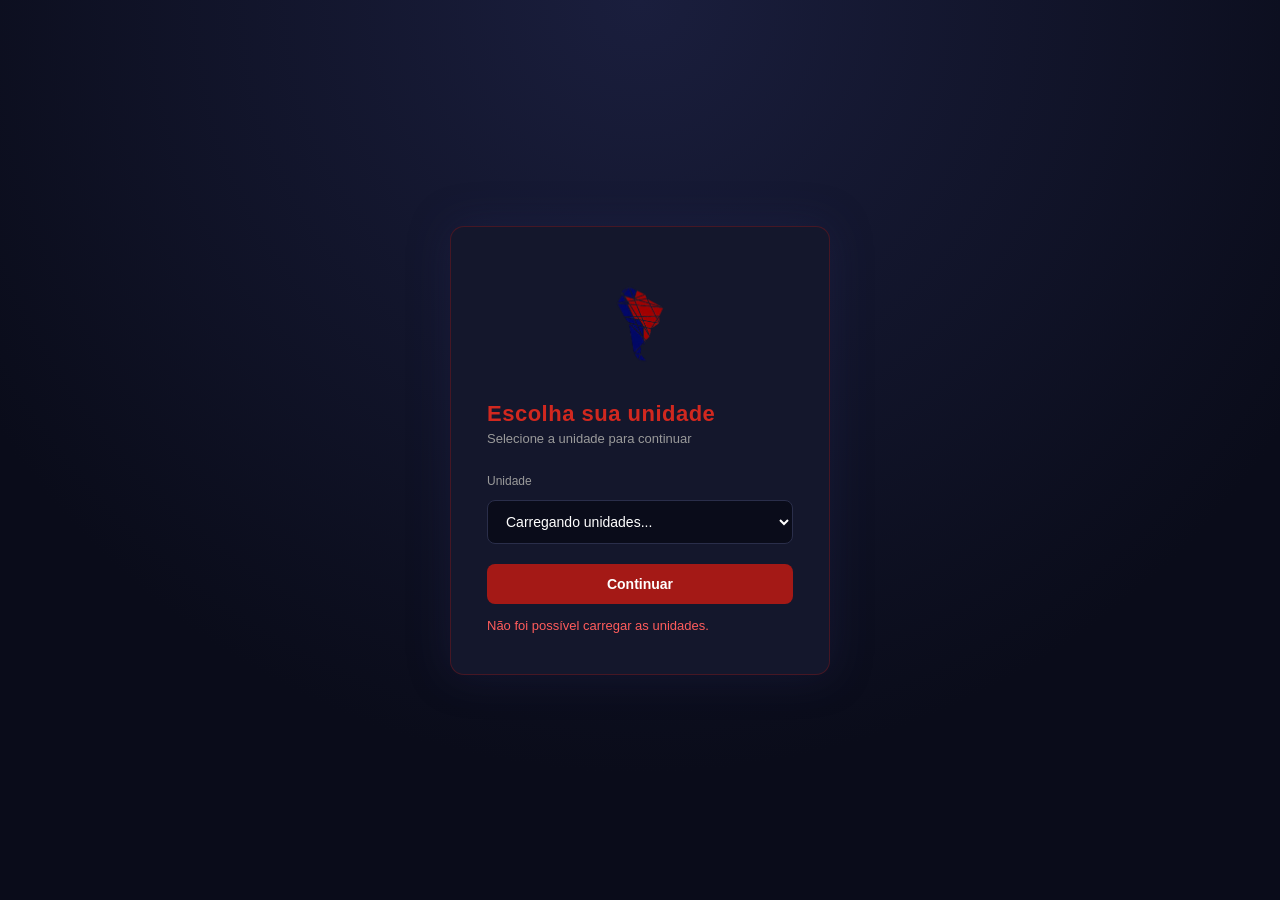
<file: APP/frontend/index.html>
<!DOCTYPE html>
<html lang="pt-BR">
<head>
<meta charset="UTF-8">
<meta name="viewport" content="width=device-width, initial-scale=1.0">
<title>IFP — Login</title>
<link rel="stylesheet" href="style.css">
</head>
<body>

<div class="login-wrapper">
  <div class="login-card">
    <img src="LOGO-IFP.png" alt="Logo IFP" class="login-logo">
    <h1>Escolha sua unidade</h1>
    <p class="subtitle">Selecione a unidade para continuar</p>

    <label for="select-unidade">Unidade</label>
    <select id="select-unidade">
      <option value="">Carregando unidades...</option>
    </select>

    <button class="btn btn-primary" id="btn-continuar" style="margin-top:20px;">Continuar</button>
    <div class="erro-msg" id="erro-msg"></div>
  </div>
</div>

<script src="config.js"></script>
<script src="unidade.js"></script>
</body>
</html>
</file>
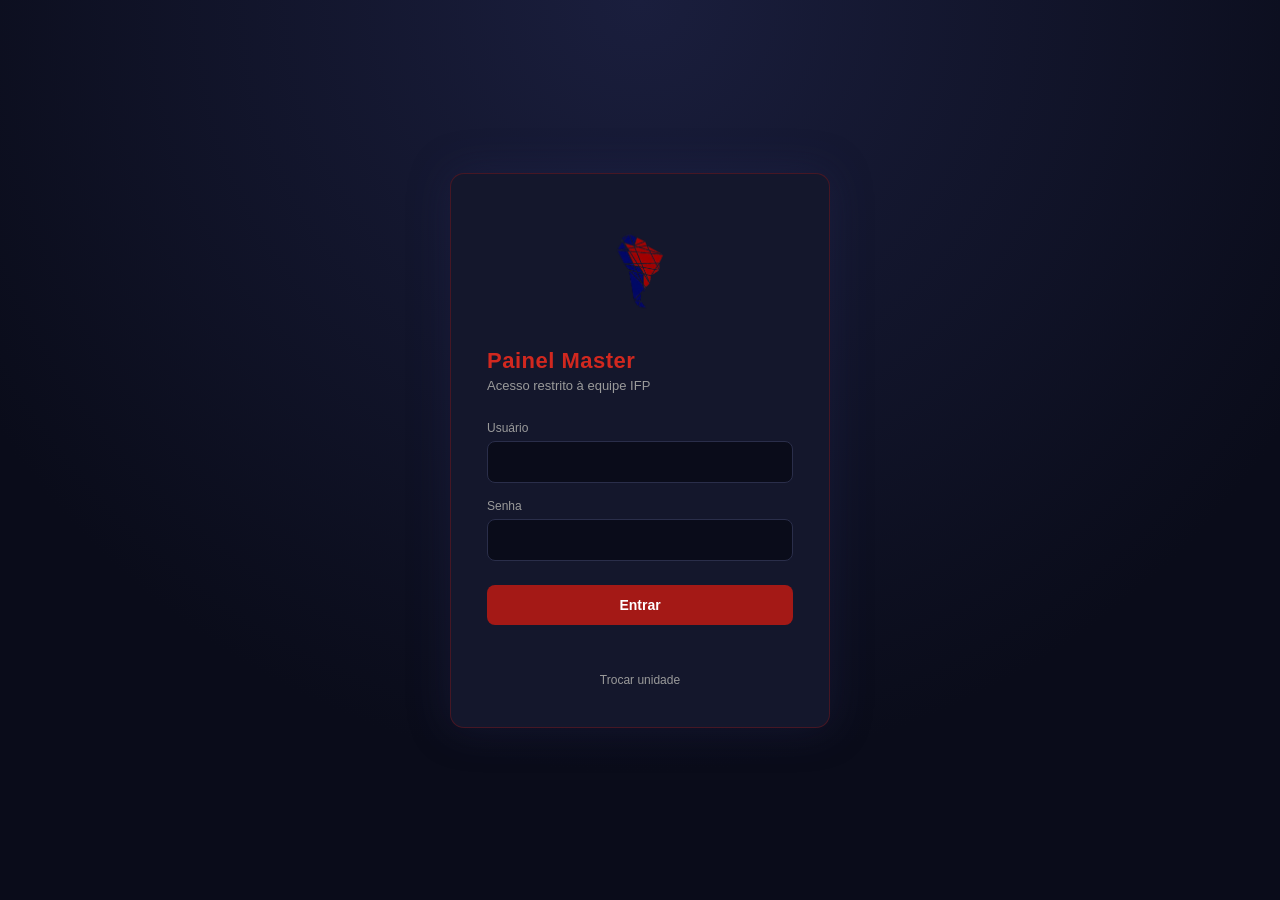
<file: APP/frontend/admin-dashboard.html>
<!DOCTYPE html>
<html lang="pt-BR">
<head>
<meta charset="UTF-8">
<meta name="viewport" content="width=device-width, initial-scale=1.0">
<title>IFP — Painel Master</title>
<link rel="stylesheet" href="style.css">
</head>
<body>

<div class="topbar">
  <div class="topbar-titulo">
    <img src="LOGO-IFP.png" alt="Logo IFP" class="topbar-logo">
    <h1>PAINEL MASTER</h1>
  </div>
  <button class="sair" id="btn-sair">Sair</button>
</div>

<div class="container container-wide">

  <div class="card">
    <h2>Resumo por unidade</h2>
    <table class="tabela-indicacoes" id="tabela-unidades">
      <thead>
        <tr><th>Unidade</th><th>Alunos</th><th>Indicações confirmadas</th><th>Pendentes</th></tr>
      </thead>
      <tbody id="corpo-unidades">
        <tr><td colspan="4">Carregando...</td></tr>
      </tbody>
    </table>
  </div>

  <div class="card">
    <h2>Indicações pendentes</h2>
    <p>Confirme manualmente após verificar o pagamento/recibo do indicado.</p>
    <table class="tabela-indicacoes" id="tabela-pendentes">
      <thead>
        <tr><th>Aluno indicador</th><th>Unidade</th><th>Indicado</th><th>Data</th><th>Ação</th></tr>
      </thead>
      <tbody id="corpo-pendentes">
        <tr><td colspan="5">Carregando...</td></tr>
      </tbody>
    </table>
  </div>

  <div class="card">
    <h2>Alunos</h2>
    <label for="filtro-unidade">Filtrar por unidade</label>
    <select id="filtro-unidade">
      <option value="">Todas as unidades</option>
    </select>
    <table class="tabela-indicacoes" id="tabela-alunos">
      <thead>
        <tr><th>Nome</th><th>CPF</th><th>Unidade</th><th>Cliques</th><th>Confirmadas</th><th>Saldo</th></tr>
      </thead>
      <tbody id="corpo-alunos">
        <tr><td colspan="6">Carregando...</td></tr>
      </tbody>
    </table>
  </div>

</div>

<script src="config.js"></script>
<script src="admin-dashboard.js"></script>
</body>
</html>
</file>
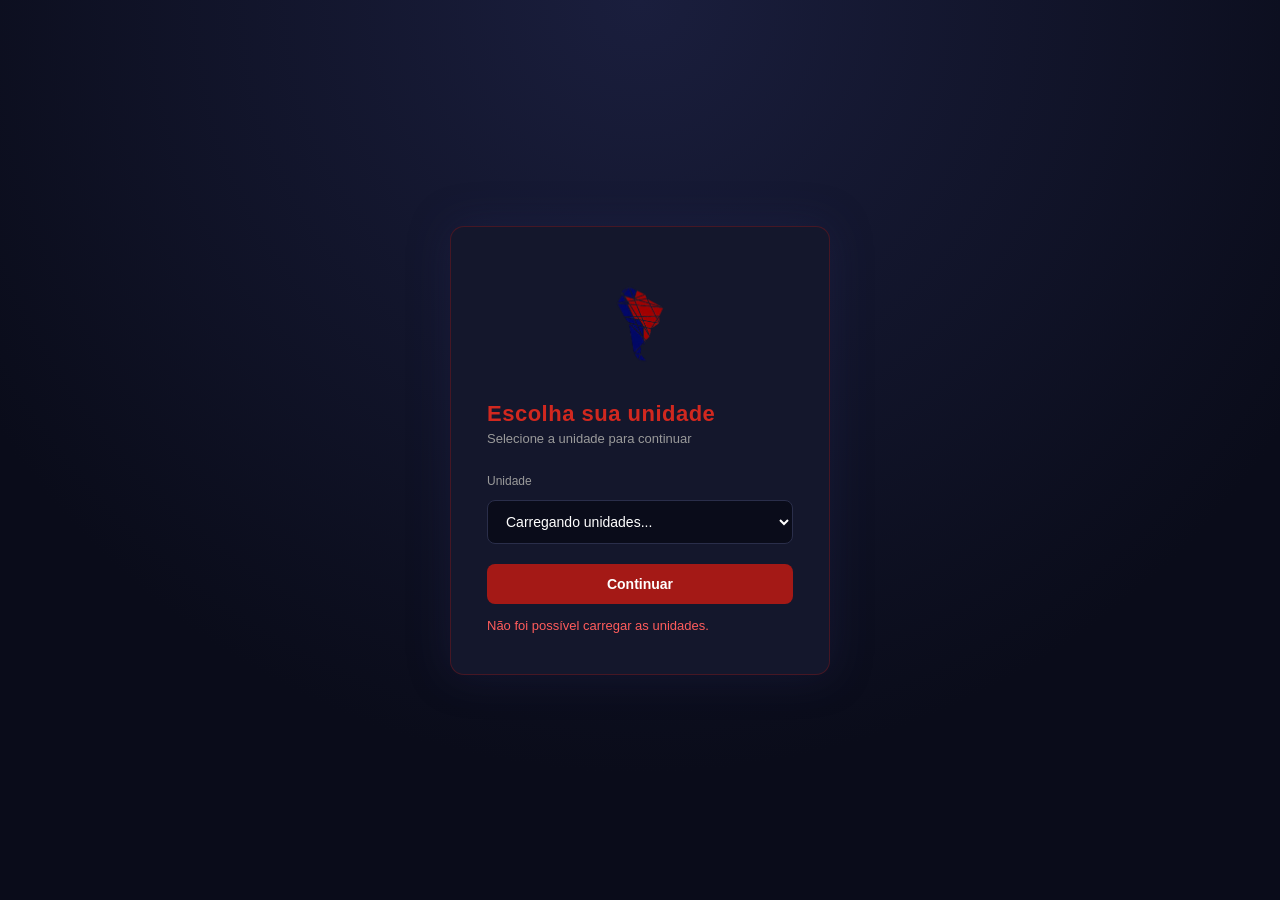
<file: APP/frontend/aluno-dashboard.html>
<!DOCTYPE html>
<html lang="pt-BR">
<head>
<meta charset="UTF-8">
<meta name="viewport" content="width=device-width, initial-scale=1.0">
<title>IFP — Meu Painel</title>
<link rel="stylesheet" href="style.css">
</head>
<body>

<div class="topbar">
  <div class="topbar-titulo">
    <img src="LOGO-IFP.png" alt="Logo IFP" class="topbar-logo">
    <h1>MEU PAINEL</h1>
  </div>
  <button class="sair" id="btn-sair">Sair</button>
</div>

<div class="container">
  <div class="card">
    <h2 id="aluno-nome">Carregando...</h2>
    <p id="aluno-unidade"></p>
  </div>

  <div class="kpi-grid-2x2">
    <div class="kpi-card">
      <div class="kpi-label">Cliques no seu link</div>
      <div class="kpi-valor" id="kpi-cliques">—</div>
    </div>
    <div class="kpi-card">
      <div class="kpi-label">Indicações confirmadas</div>
      <div class="kpi-valor" id="kpi-confirmadas">—</div>
    </div>
    <div class="kpi-card">
      <div class="kpi-label">Desconto na mensalidade</div>
      <div class="kpi-valor" id="kpi-desconto">—</div>
    </div>
    <div class="kpi-card">
      <div class="kpi-label">Saldo acumulado</div>
      <div class="kpi-valor" id="kpi-saldo">—</div>
    </div>
  </div>

  <div class="card">
    <h2>Seu link de indicação</h2>
    <p>Compartilhe esse link — cada pessoa que se matricular através dele conta como uma indicação sua.</p>
    <div class="link-box">
      <input type="text" id="link-afiliado" readonly>
      <button class="btn btn-outline" id="btn-copiar">Copiar</button>
    </div>
    <div class="erro-msg" id="copiar-msg"></div>
  </div>

  <div class="card">
    <h2>Suas indicações</h2>
    <table class="tabela-indicacoes" id="tabela-indicacoes">
      <thead>
        <tr><th>Nome</th><th>Status</th><th>Data</th></tr>
      </thead>
      <tbody id="corpo-indicacoes">
        <tr><td colspan="3">Carregando...</td></tr>
      </tbody>
    </table>
  </div>
</div>

<script src="config.js"></script>
<script src="aluno-dashboard.js"></script>
</body>
</html>
</file>
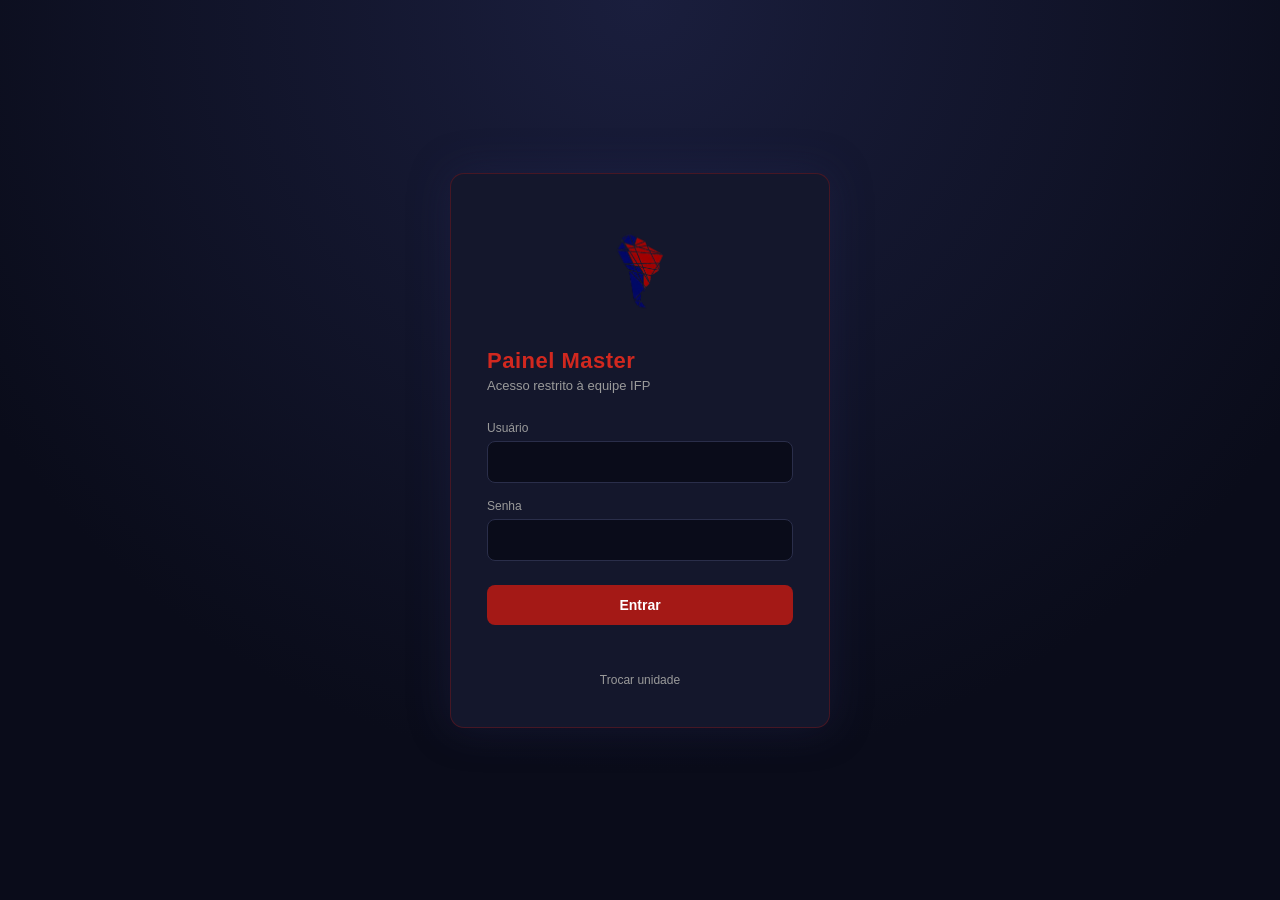
<file: APP/frontend/login-admin.html>
<!DOCTYPE html>
<html lang="pt-BR">
<head>
<meta charset="UTF-8">
<meta name="viewport" content="width=device-width, initial-scale=1.0">
<title>IFP — Login Admin</title>
<link rel="stylesheet" href="style.css">
</head>
<body>

<div class="login-wrapper">
  <div class="login-card">
    <img src="LOGO-IFP.png" alt="Logo IFP" class="login-logo">
    <h1>Painel Master</h1>
    <p class="subtitle">Acesso restrito à equipe IFP</p>

    <form id="form-login">
      <label for="usuario">Usuário</label>
      <input type="text" id="usuario" autocomplete="username" required>

      <label for="senha">Senha</label>
      <input type="password" id="senha" autocomplete="current-password" required>

      <button type="submit" class="btn btn-primary" id="btn-entrar">Entrar</button>
      <div class="erro-msg" id="erro-msg"></div>
    </form>
    <a href="index.html" class="link-voltar">Trocar unidade</a>
  </div>
</div>

<script src="config.js"></script>
<script src="login-admin.js"></script>
</body>
</html>
</file>
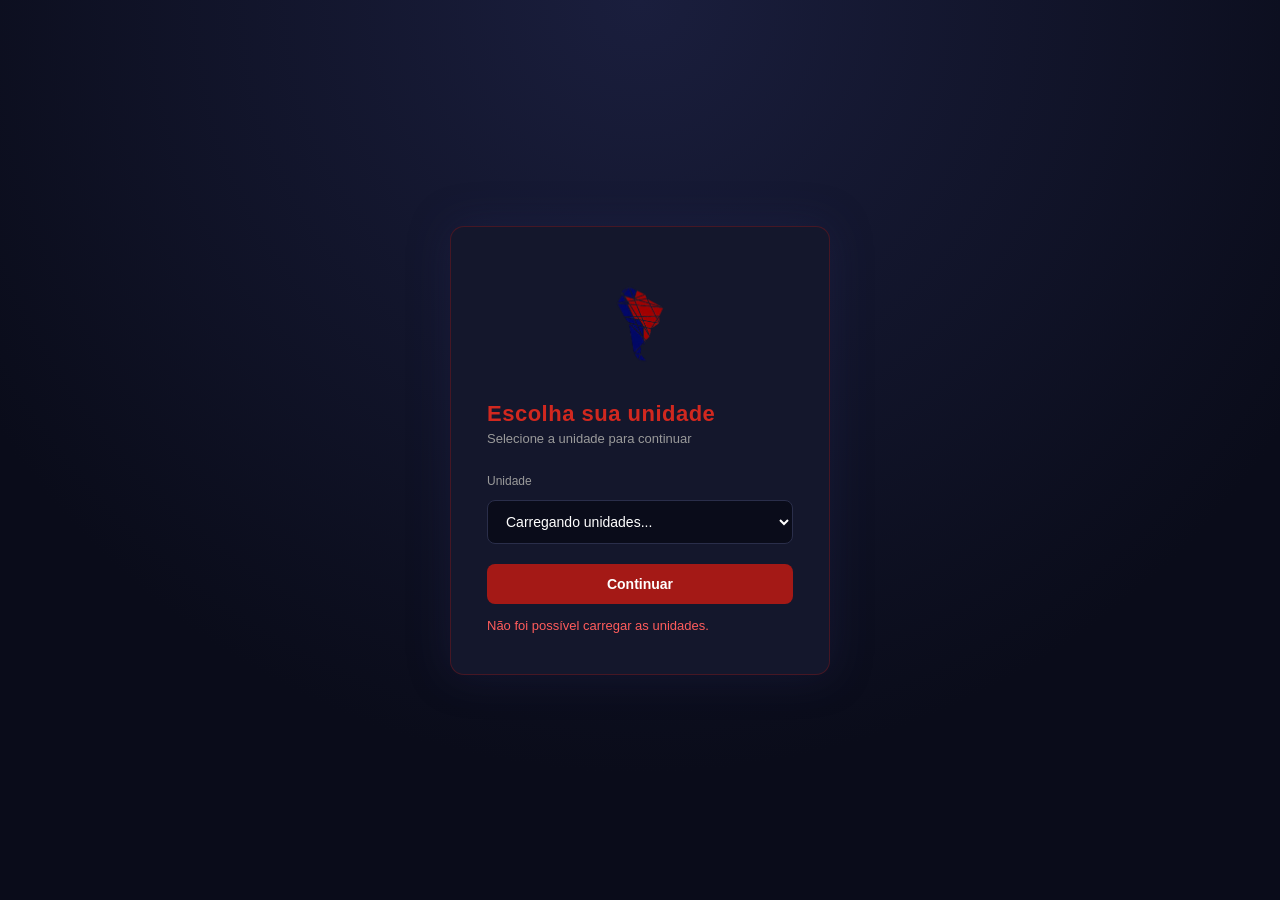
<file: APP/frontend/login-aluno.html>
<!DOCTYPE html>
<html lang="pt-BR">
<head>
<meta charset="UTF-8">
<meta name="viewport" content="width=device-width, initial-scale=1.0">
<title>IFP — Área do Aluno</title>
<link rel="stylesheet" href="style.css">
</head>
<body>

<div class="login-wrapper">
  <div class="login-card">
    <img src="LOGO-IFP.png" alt="Logo IFP" class="login-logo">
    <h1>Área do Aluno</h1>
    <p class="subtitle" id="unidade-atual">Unidade: —</p>

    <div class="tabs">
      <button class="tab-btn ativo" id="tab-login" type="button">Entrar</button>
      <button class="tab-btn" id="tab-cadastro" type="button">Cadastrar</button>
    </div>

    <form id="form-login">
      <label for="login-cpf">CPF</label>
      <input type="text" id="login-cpf" required>

      <label for="login-senha">Senha</label>
      <input type="password" id="login-senha" required>

      <button type="submit" class="btn btn-primary" id="btn-entrar">Entrar</button>
    </form>

    <form id="form-cadastro" style="display:none;">
      <label for="cad-nome">Nome completo</label>
      <input type="text" id="cad-nome" required>

      <label for="cad-cpf">CPF</label>
      <input type="text" id="cad-cpf" required>

      <label for="cad-email">E-mail</label>
      <input type="text" id="cad-email">

      <label for="cad-senha">Senha</label>
      <input type="password" id="cad-senha" required>

      <button type="submit" class="btn btn-primary" id="btn-cadastrar">Criar conta</button>
    </form>

    <div class="erro-msg" id="erro-msg"></div>
    <a href="index.html" class="link-voltar">Trocar unidade</a>
  </div>
</div>

<script src="config.js"></script>
<script src="login-aluno.js"></script>
</body>
</html>
</file>
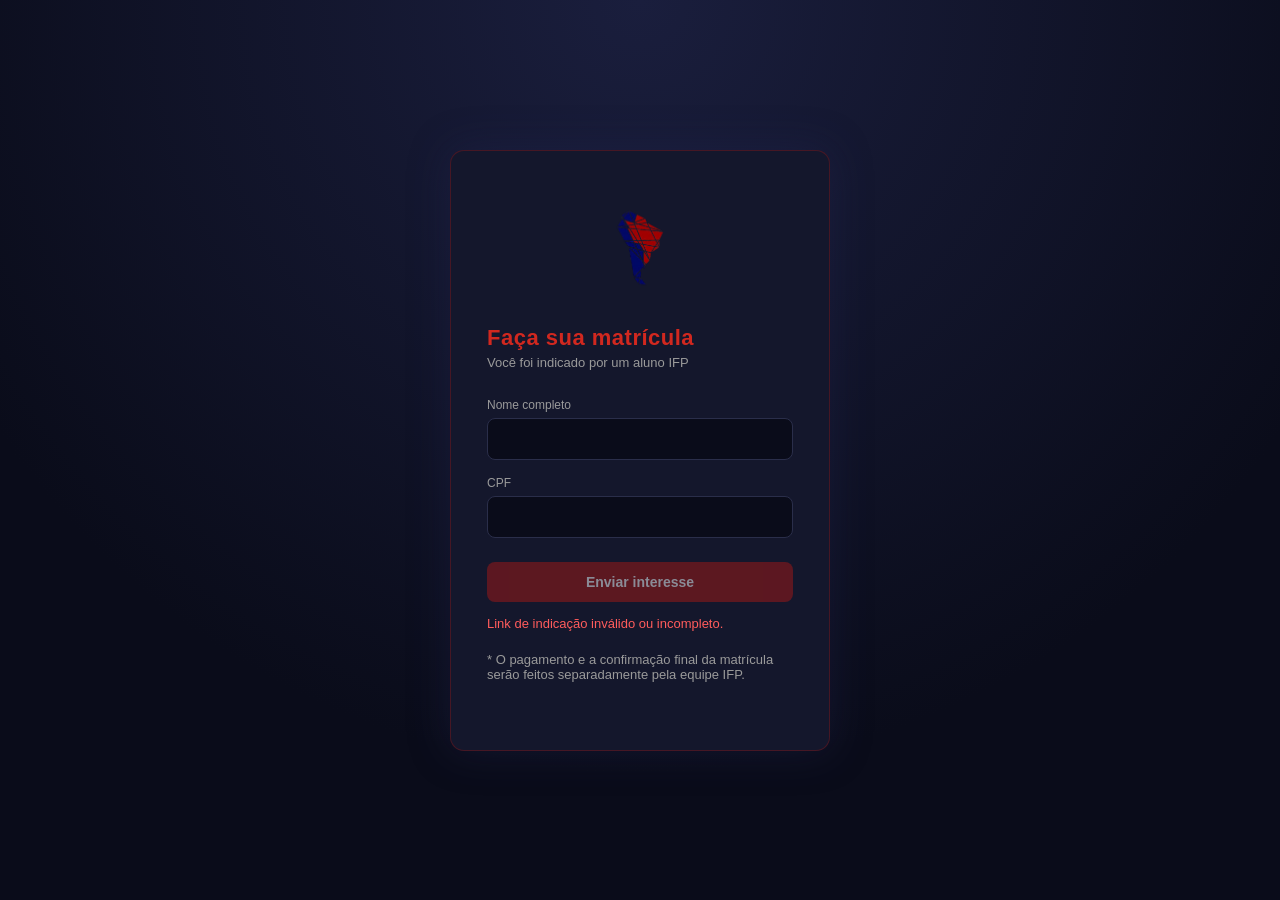
<file: APP/frontend/matricula.html>
<!DOCTYPE html>
<html lang="pt-BR">
<head>
<meta charset="UTF-8">
<meta name="viewport" content="width=device-width, initial-scale=1.0">
<title>IFP — Matrícula</title>
<link rel="stylesheet" href="style.css">
</head>
<body>

<div class="login-wrapper">
  <div class="login-card">
    <img src="LOGO-IFP.png" alt="Logo IFP" class="login-logo">
    <h1>Faça sua matrícula</h1>
    <p class="subtitle">Você foi indicado por um aluno IFP</p>

    <form id="form-matricula">
      <label for="nome">Nome completo</label>
      <input type="text" id="nome" required>

      <label for="cpf">CPF</label>
      <input type="text" id="cpf">

      <button type="submit" class="btn btn-primary" id="btn-enviar">Enviar interesse</button>
      <div class="erro-msg" id="msg"></div>
    </form>

    <p class="subtitle" style="margin-top:20px;">
      * O pagamento e a confirmação final da matrícula serão feitos separadamente pela equipe IFP.
    </p>
  </div>
</div>

<script src="config.js"></script>
<script src="matricula.js"></script>
</body>
</html>
</file>
<file: APP/frontend/style.css>
:root {
  --azul: #242957;
  --azul-claro: #3a4180;
  --vermelho: #A41916;
  --vermelho-claro: #d1281f;
  --cinza: #9a9a9a;
  --erro: #ff5c5c;
  --card-bg: #14172c;
}

* { box-sizing: border-box; }

body {
  margin: 0;
  font-family: 'Segoe UI', Arial, sans-serif;
  background: radial-gradient(circle at top, #1a1e3d 0%, #0a0c1a 70%);
  color: #fff;
  min-height: 100vh;
}

/* ---------- LOGIN ---------- */
.login-wrapper {
  min-height: 100vh;
  display: flex;
  align-items: center;
  justify-content: center;
  padding: 20px;
}

.login-logo {
  display: block;
  max-width: 220px;
  max-height: 110px;
  margin: 0 auto 24px auto;
}

.topbar-titulo {
  display: flex;
  align-items: center;
  gap: 14px;
}

.topbar-logo {
  height: 52px;
  width: auto;
}

.login-card {
  background: var(--card-bg);
  border: 1px solid rgba(164, 25, 22, 0.35);
  border-radius: 14px;
  padding: 40px 36px;
  width: 100%;
  max-width: 380px;
  box-shadow: 0 0 40px rgba(36, 41, 87, 0.35);
}

.login-card h1 {
  color: var(--vermelho-claro);
  font-size: 22px;
  margin: 0 0 4px 0;
  letter-spacing: 0.5px;
}

.login-card p.subtitle {
  color: var(--cinza);
  font-size: 13px;
  margin: 0 0 28px 0;
}

label {
  display: block;
  font-size: 12px;
  color: var(--cinza);
  margin-bottom: 6px;
  margin-top: 16px;
}

input[type="text"],
input[type="password"] {
  width: 100%;
  padding: 12px 14px;
  background: #0a0c1a;
  border: 1px solid #2a2e4a;
  border-radius: 8px;
  color: #fff;
  font-size: 14px;
  outline: none;
  transition: border-color .2s;
}

input[type="text"]:focus,
input[type="password"]:focus {
  border-color: var(--vermelho-claro);
}

.btn {
  cursor: pointer;
  border: none;
  border-radius: 8px;
  font-weight: 600;
  font-size: 14px;
  padding: 12px 18px;
  transition: transform .15s, box-shadow .15s, opacity .15s;
}

.btn-primary {
  background: var(--vermelho);
  color: #fff;
  width: 100%;
  margin-top: 24px;
}

.btn-primary:hover { box-shadow: 0 0 18px rgba(164, 25, 22, 0.55); }
.btn-primary:disabled { opacity: .5; cursor: not-allowed; }

.erro-msg {
  color: var(--erro);
  font-size: 13px;
  margin-top: 14px;
  min-height: 16px;
}

/* ---------- DASHBOARD ---------- */
.topbar {
  display: flex;
  align-items: center;
  justify-content: space-between;
  padding: 18px 28px;
  border-bottom: 1px solid rgba(164, 25, 22, 0.3);
  background: #10132a;
}

.topbar h1 {
  font-size: 18px;
  color: var(--vermelho-claro);
  margin: 0;
  letter-spacing: 0.5px;
}

.topbar .sair {
  color: var(--cinza);
  background: transparent;
  border: 1px solid #2a2e4a;
  padding: 8px 14px;
  border-radius: 8px;
  cursor: pointer;
  font-size: 13px;
}
.topbar .sair:hover { border-color: var(--vermelho-claro); color: var(--vermelho-claro); }

.container {
  max-width: 700px;
  margin: 0 auto;
  padding: 60px 20px;
}

.card {
  background: var(--card-bg);
  border: 1px solid rgba(36, 41, 87, 0.6);
  border-radius: 14px;
  padding: 30px;
  margin-bottom: 24px;
}

.card h2 {
  color: #fff;
  font-size: 16px;
  margin: 0 0 6px 0;
}

.card p {
  color: var(--cinza);
  font-size: 13px;
  margin: 0 0 20px 0;
}

select {
  width: 100%;
  padding: 12px 14px;
  background: #0a0c1a;
  border: 1px solid #2a2e4a;
  border-radius: 8px;
  color: #fff;
  font-size: 14px;
  outline: none;
  margin-top: 6px;
  transition: border-color .2s;
}

select:focus { border-color: var(--vermelho-claro); }

.status-box {
  margin-top: 20px;
  font-size: 13px;
  color: var(--cinza);
  border-left: 2px solid var(--vermelho);
  padding-left: 12px;
  min-height: 18px;
}

.status-box.sucesso { color: #7fffd4; }
.status-box.erro { color: var(--erro); }

/* ---------- COMPONENTES NOVOS (Comissionamento) ---------- */

.link-voltar {
  display: block;
  text-align: center;
  margin-top: 18px;
  color: var(--cinza);
  font-size: 12px;
  text-decoration: none;
}
.link-voltar:hover { color: var(--vermelho-claro); }

.tabs {
  display: flex;
  gap: 8px;
  margin-top: 20px;
  border-bottom: 1px solid #2a2e4a;
}

.tab-btn {
  flex: 1;
  background: transparent;
  border: none;
  color: var(--cinza);
  padding: 10px 0;
  font-size: 13px;
  font-weight: 600;
  cursor: pointer;
  border-bottom: 2px solid transparent;
}

.tab-btn.ativo {
  color: var(--vermelho-claro);
  border-bottom: 2px solid var(--vermelho-claro);
}

.container-wide {
  max-width: 1100px;
}

.kpi-grid-2x2 {
  display: grid;
  grid-template-columns: repeat(4, 1fr);
  gap: 16px;
  margin-bottom: 24px;
}

.kpi-card {
  background: var(--card-bg);
  border: 1px solid rgba(36, 41, 87, 0.6);
  border-radius: 14px;
  padding: 22px 18px;
  text-align: center;
}

.kpi-card .kpi-label {
  color: var(--cinza);
  font-size: 12px;
  text-transform: uppercase;
  letter-spacing: 0.4px;
  margin-bottom: 8px;
}

.kpi-card .kpi-valor {
  color: var(--vermelho-claro);
  font-size: 28px;
  font-weight: 700;
}

@media (max-width: 720px) {
  .kpi-grid-2x2 { grid-template-columns: 1fr 1fr; }
}

.link-box {
  display: flex;
  gap: 10px;
}

.link-box input {
  flex: 1;
}

.tabela-indicacoes {
  width: 100%;
  border-collapse: collapse;
  margin-top: 12px;
  font-size: 13px;
}

.tabela-indicacoes th {
  text-align: left;
  color: var(--cinza);
  font-size: 11px;
  text-transform: uppercase;
  padding: 10px 8px;
  border-bottom: 1px solid #2a2e4a;
}

.tabela-indicacoes td {
  padding: 10px 8px;
  border-bottom: 1px solid #1a1e3a;
  color: #fff;
}

.badge {
  padding: 3px 10px;
  border-radius: 20px;
  font-size: 11px;
  font-weight: 600;
  text-transform: uppercase;
}

.badge-pendente { background: rgba(255, 193, 7, 0.15); color: #ffc107; }
.badge-confirmada { background: rgba(76, 217, 100, 0.15); color: #4cd964; }
.badge-rejeitada { background: rgba(255, 92, 92, 0.15); color: var(--erro); }

.btn-pequeno {
  padding: 6px 12px;
  font-size: 12px;
  margin-right: 6px;
}

.erro-msg.sucesso { color: #4cd964; }
</file>
